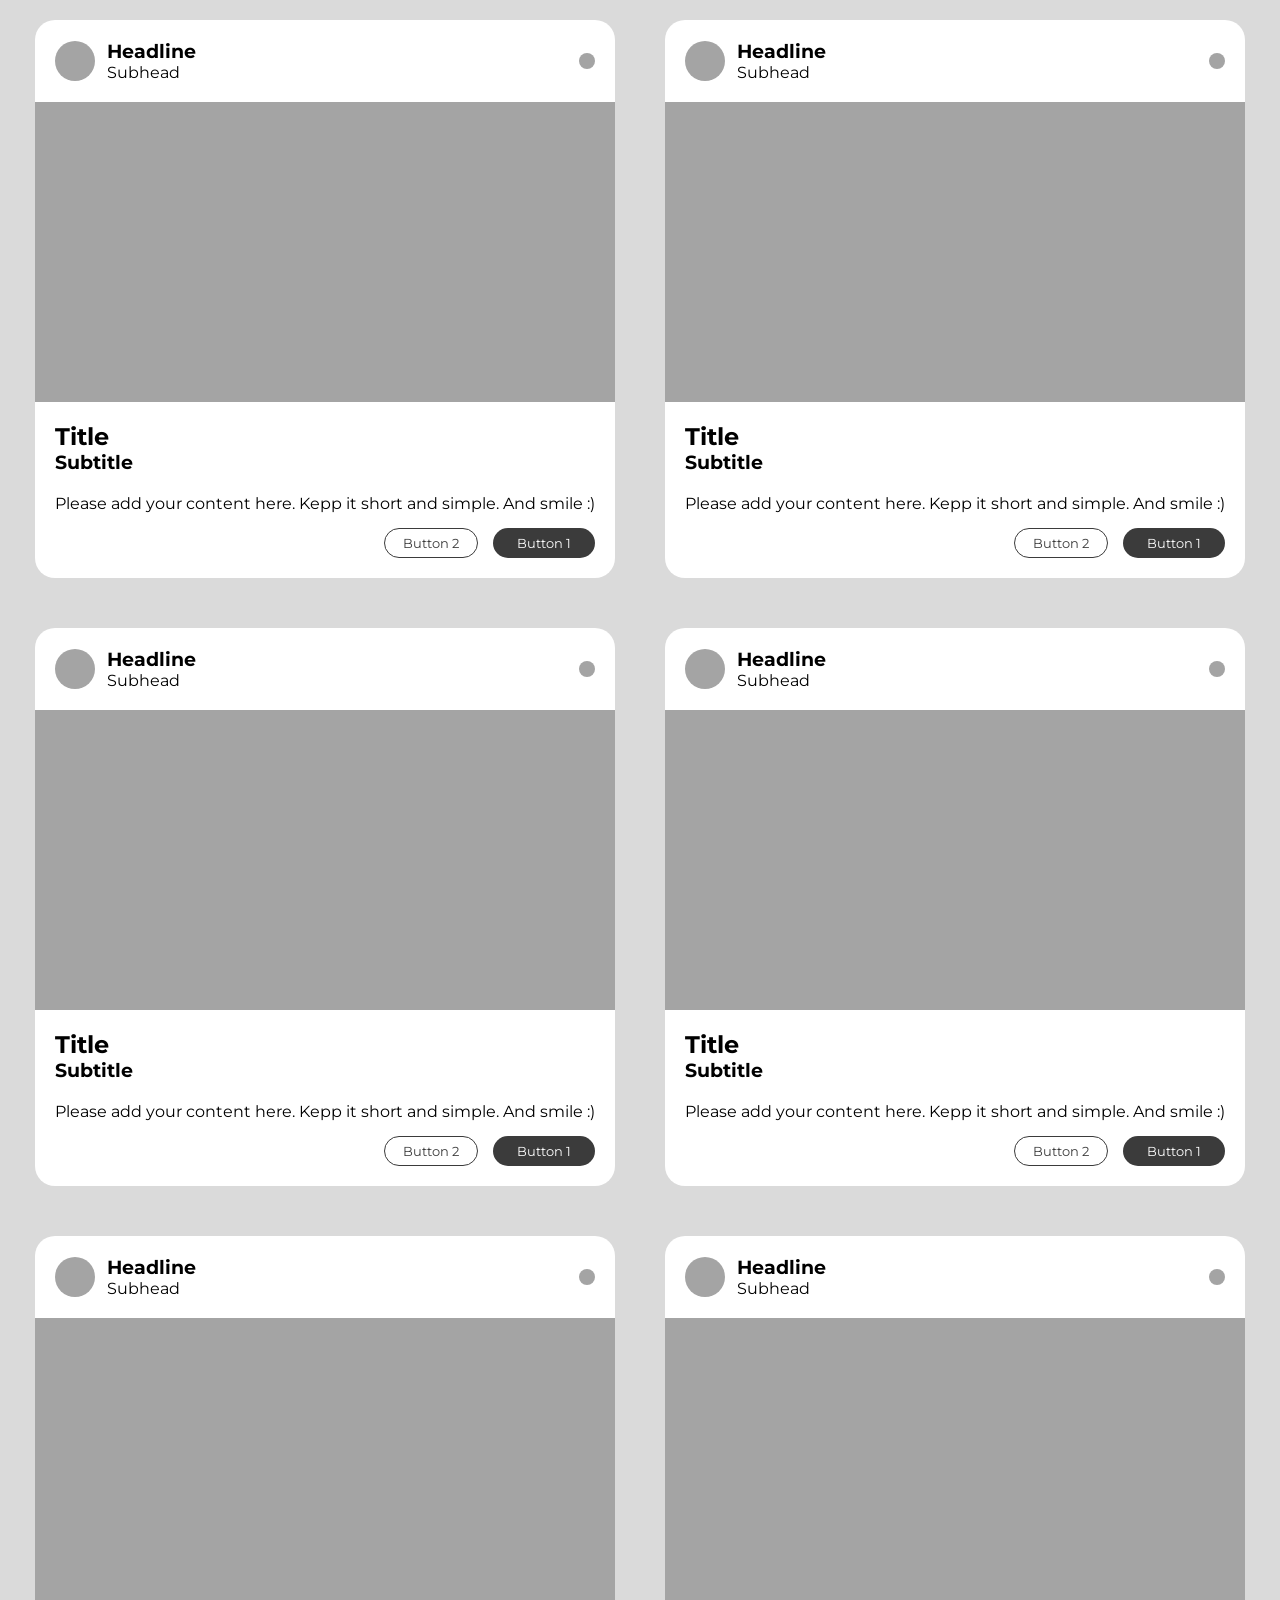
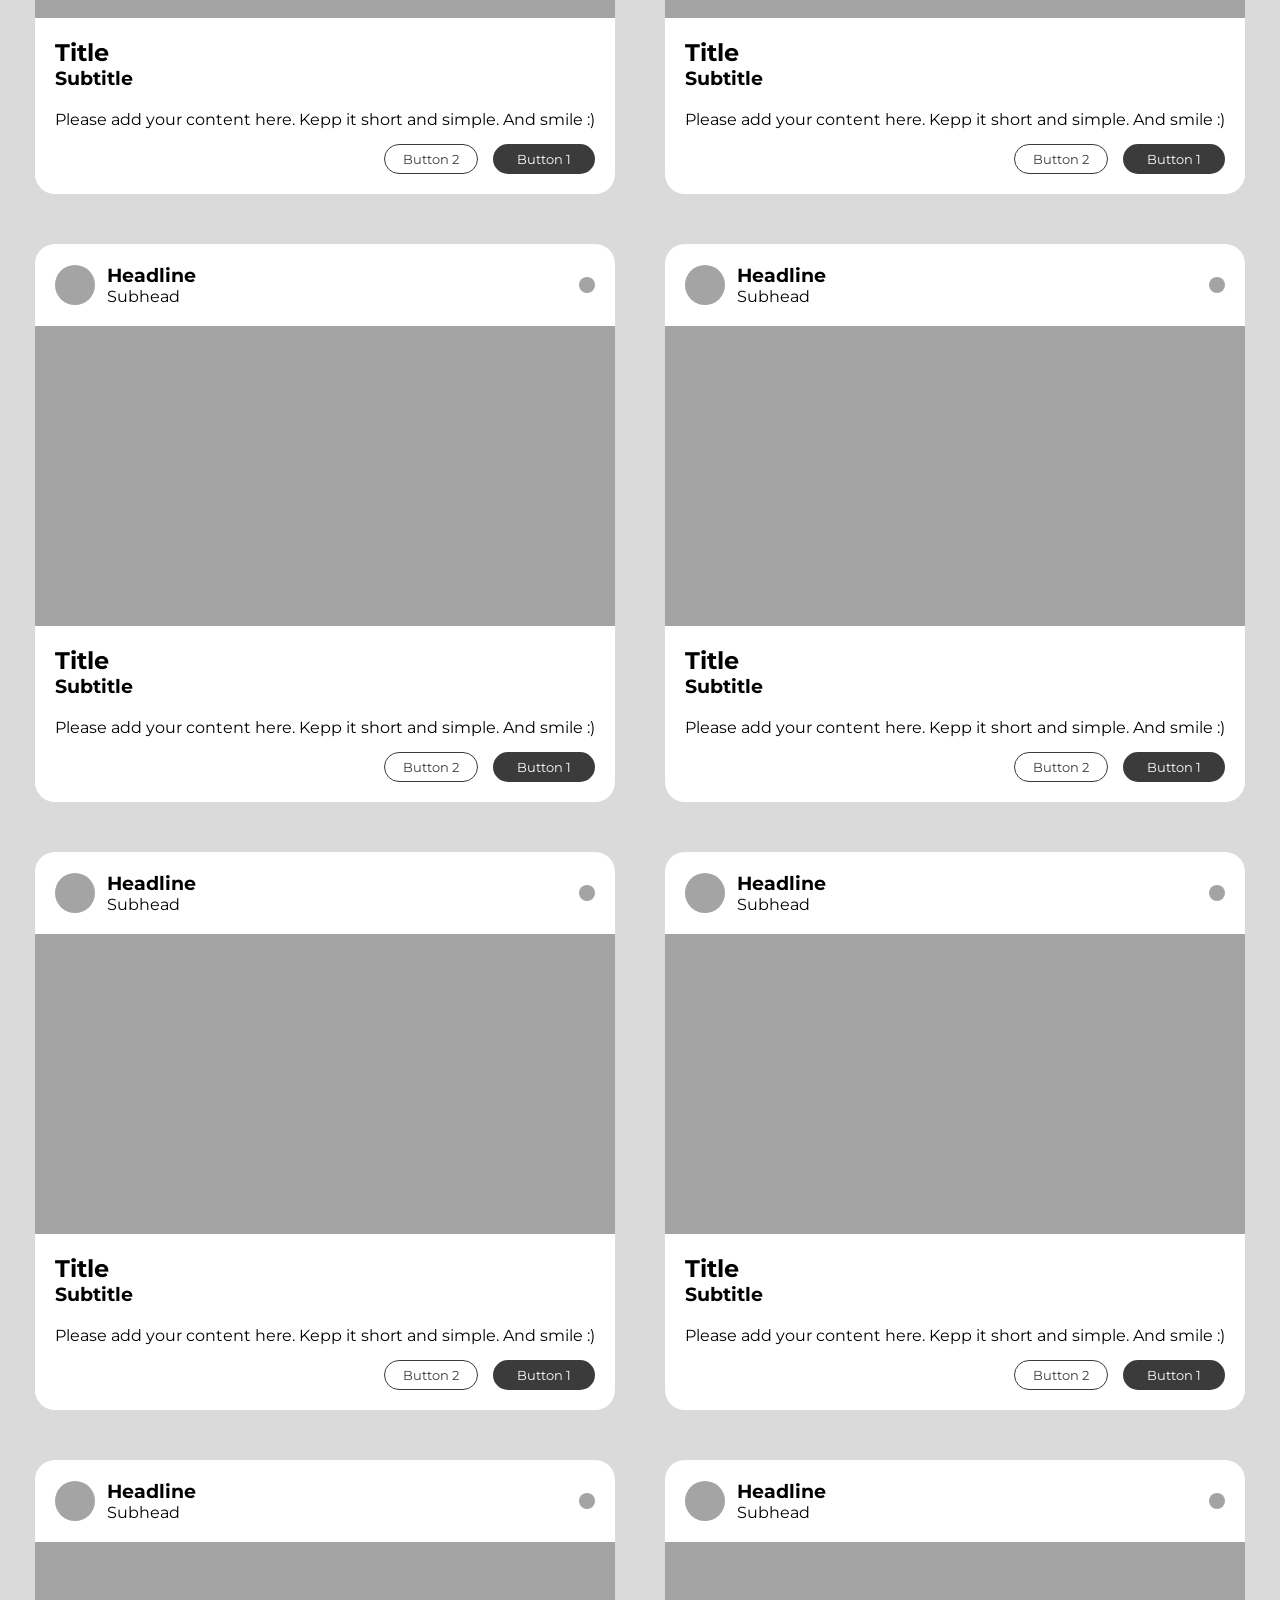
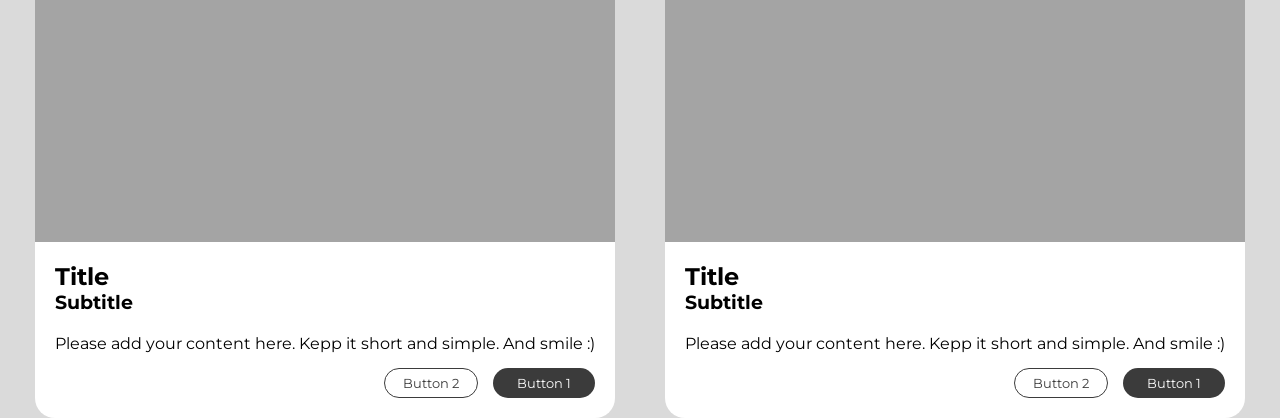
<file: card-hm/index.html>
<!DOCTYPE html>
<html lang="en">
<head>
  <meta charset="UTF-8">
  <meta name="viewport" content="width=device-width, initial-scale=1.0">
  <link rel="stylesheet" href="index.css">
  <link rel="preconnect" href="https://fonts.googleapis.com">
  <link rel="preconnect" href="https://fonts.gstatic.com" crossorigin>
  <link href="https://fonts.googleapis.com/css2?family=Montserrat:ital,wght@0,100..900;1,100..900&display=swap" rel="stylesheet">
  <title>Document</title>
</head>
<body>
 <div class="cards">
   <div class="card">
    <div class="header">
      <div class="header-info">
        <div class="avatar"></div>
        <div class="header-text">
          <h3>Headline</h3>
          <p>Subhead</p>
        </div>
      </div>
      <div class="header-btn"></div>
    </div>
    <div class="image"></div>
    <div class="card-content">
      <h2>Title</h2>
      <h3>Subtitle</h3>
      <p class="card-content-text">Please add your content here. Kepp it short and simple. And smile :)</p>
      <div class="card-buttons">
        <button class="button-1">Button 1</button>
       <button class="button-2">Button 2</button> 
      </div>
    </div>
    </div>
    <div class="card">
      <div class="header">
        <div class="header-info">
          <div class="avatar"></div>
          <div class="header-text">
            <h3>Headline</h3>
            <p>Subhead</p>
          </div>
        </div>
        <div class="header-btn"></div>
      </div>
      <div class="image"></div>
      <div class="card-content">
        <h2>Title</h2>
        <h3>Subtitle</h3>
        <p class="card-content-text">Please add your content here. Kepp it short and simple. And smile :)</p>
        <div class="card-buttons">
          <button class="button-1">Button 1</button>
        <button class="button-2">Button 2</button> 
        </div>
      </div>
    </div>
    <div class="card">
      <div class="header">
        <div class="header-info">
          <div class="avatar"></div>
          <div class="header-text">
            <h3>Headline</h3>
            <p>Subhead</p>
          </div>
        </div>
        <div class="header-btn"></div>
      </div>
      <div class="image"></div>
      <div class="card-content">
        <h2>Title</h2>
        <h3>Subtitle</h3>
        <p class="card-content-text">Please add your content here. Kepp it short and simple. And smile :)</p>
        <div class="card-buttons">
          <button class="button-1">Button 1</button>
        <button class="button-2">Button 2</button> 
        </div>
      </div>
    </div>
    <div class="card">
    <div class="header">
      <div class="header-info">
        <div class="avatar"></div>
        <div class="header-text">
          <h3>Headline</h3>
          <p>Subhead</p>
        </div>
      </div>
      <div class="header-btn"></div>
    </div>
    <div class="image"></div>
    <div class="card-content">
      <h2>Title</h2>
      <h3>Subtitle</h3>
      <p class="card-content-text">Please add your content here. Kepp it short and simple. And smile :)</p>
      <div class="card-buttons">
        <button class="button-1">Button 1</button>
       <button class="button-2">Button 2</button> 
      </div>
    </div>
    </div>
    <div class="card">
      <div class="header">
        <div class="header-info">
          <div class="avatar"></div>
          <div class="header-text">
            <h3>Headline</h3>
            <p>Subhead</p>
          </div>
        </div>
        <div class="header-btn"></div>
      </div>
      <div class="image"></div>
      <div class="card-content">
        <h2>Title</h2>
        <h3>Subtitle</h3>
        <p class="card-content-text">Please add your content here. Kepp it short and simple. And smile :)</p>
        <div class="card-buttons">
          <button class="button-1">Button 1</button>
        <button class="button-2">Button 2</button> 
        </div>
      </div>
    </div>
    <div class="card">
      <div class="header">
        <div class="header-info">
          <div class="avatar"></div>
          <div class="header-text">
            <h3>Headline</h3>
            <p>Subhead</p>
          </div>
        </div>
        <div class="header-btn"></div>
      </div>
      <div class="image"></div>
      <div class="card-content">
        <h2>Title</h2>
        <h3>Subtitle</h3>
        <p class="card-content-text">Please add your content here. Kepp it short and simple. And smile :)</p>
        <div class="card-buttons">
          <button class="button-1">Button 1</button>
        <button class="button-2">Button 2</button> 
        </div>
      </div>
    </div>
    <div class="card">
    <div class="header">
      <div class="header-info">
        <div class="avatar"></div>
        <div class="header-text">
          <h3>Headline</h3>
          <p>Subhead</p>
        </div>
      </div>
      <div class="header-btn"></div>
    </div>
    <div class="image"></div>
    <div class="card-content">
      <h2>Title</h2>
      <h3>Subtitle</h3>
      <p class="card-content-text">Please add your content here. Kepp it short and simple. And smile :)</p>
      <div class="card-buttons">
        <button class="button-1">Button 1</button>
       <button class="button-2">Button 2</button> 
      </div>
    </div>
    </div>
    <div class="card">
      <div class="header">
        <div class="header-info">
          <div class="avatar"></div>
          <div class="header-text">
            <h3>Headline</h3>
            <p>Subhead</p>
          </div>
        </div>
        <div class="header-btn"></div>
      </div>
      <div class="image"></div>
      <div class="card-content">
        <h2>Title</h2>
        <h3>Subtitle</h3>
        <p class="card-content-text">Please add your content here. Kepp it short and simple. And smile :)</p>
        <div class="card-buttons">
          <button class="button-1">Button 1</button>
        <button class="button-2">Button 2</button> 
        </div>
      </div>
    </div>
    <div class="card">
      <div class="header">
        <div class="header-info">
          <div class="avatar"></div>
          <div class="header-text">
            <h3>Headline</h3>
            <p>Subhead</p>
          </div>
        </div>
        <div class="header-btn"></div>
      </div>
      <div class="image"></div>
      <div class="card-content">
        <h2>Title</h2>
        <h3>Subtitle</h3>
        <p class="card-content-text">Please add your content here. Kepp it short and simple. And smile :)</p>
        <div class="card-buttons">
          <button class="button-1">Button 1</button>
        <button class="button-2">Button 2</button> 
        </div>
      </div>
    </div>
    <div class="card">
    <div class="header">
      <div class="header-info">
        <div class="avatar"></div>
        <div class="header-text">
          <h3>Headline</h3>
          <p>Subhead</p>
        </div>
      </div>
      <div class="header-btn"></div>
    </div>
    <div class="image"></div>
    <div class="card-content">
      <h2>Title</h2>
      <h3>Subtitle</h3>
      <p class="card-content-text">Please add your content here. Kepp it short and simple. And smile :)</p>
      <div class="card-buttons">
        <button class="button-1">Button 1</button>
       <button class="button-2">Button 2</button> 
      </div>
    </div>
    </div>
    <div class="card">
      <div class="header">
        <div class="header-info">
          <div class="avatar"></div>
          <div class="header-text">
            <h3>Headline</h3>
            <p>Subhead</p>
          </div>
        </div>
        <div class="header-btn"></div>
      </div>
      <div class="image"></div>
      <div class="card-content">
        <h2>Title</h2>
        <h3>Subtitle</h3>
        <p class="card-content-text">Please add your content here. Kepp it short and simple. And smile :)</p>
        <div class="card-buttons">
          <button class="button-1">Button 1</button>
        <button class="button-2">Button 2</button> 
        </div>
      </div>
    </div>
    <div class="card">
      <div class="header">
        <div class="header-info">
          <div class="avatar"></div>
          <div class="header-text">
            <h3>Headline</h3>
            <p>Subhead</p>
          </div>
        </div>
        <div class="header-btn"></div>
      </div>
      <div class="image"></div>
      <div class="card-content">
        <h2>Title</h2>
        <h3>Subtitle</h3>
        <p class="card-content-text">Please add your content here. Kepp it short and simple. And smile :)</p>
        <div class="card-buttons">
          <button class="button-1">Button 1</button>
        <button class="button-2">Button 2</button> 
        </div>
      </div>
    </div>
 </div>
</body>
</html>
</file>
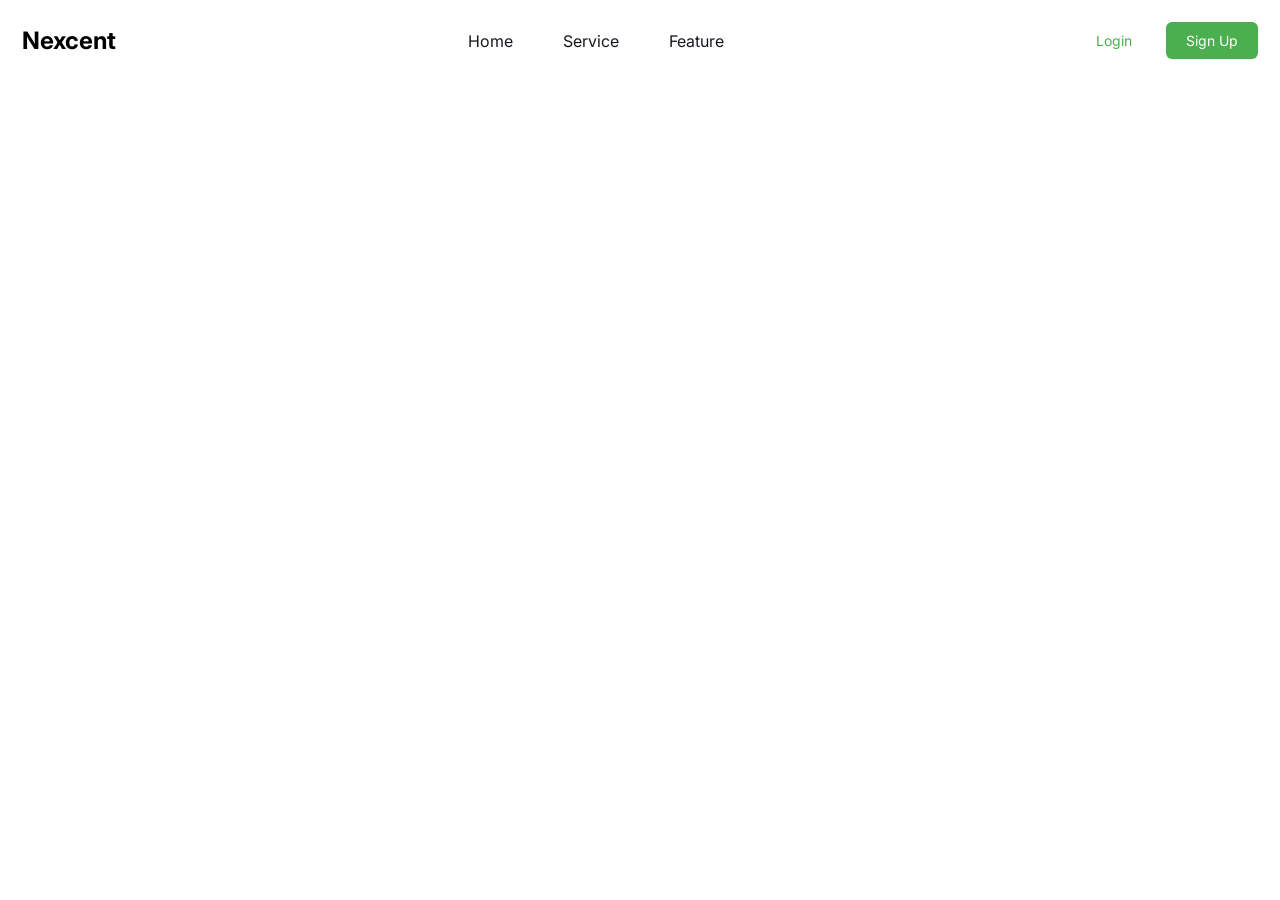
<file: nexcent/index.html>
<!DOCTYPE html>
<html lang="en">
<head>
  <meta charset="UTF-8">
  <meta name="viewport" content="width=device-width, initial-scale=1.0">
  <link rel="stylesheet" href="index.css">
  <link rel="preconnect" href="https://fonts.googleapis.com">
  <link rel="preconnect" href="https://fonts.gstatic.com" crossorigin>
  <link href="https://fonts.googleapis.com/css2?family=Inter:ital,opsz,wght@0,14..32,100..900;1,14..32,100..900&display=swap" rel="stylesheet">
  <title>Nexcent</title>
</head>
<body>
  <!-- HEADER -->
   <header class="header">
    <h2 class="header__logo">Nexcent</h2>
    <nav class="header__nav">
      <a class="header__link" href="#">Home</a>
      <a class="header__link" href="#">Service</a>
      <a class="header__link" href="#">Feature</a>
    </nav>
    <div class="header__buttons">
      <button class="header__login">Login</button>
      <button class="header__signup">Sign Up</button>
    </div>
   </header>

   <!-- MAIN -->
   <main>
    
   </main>
</body>
</html>
</file>
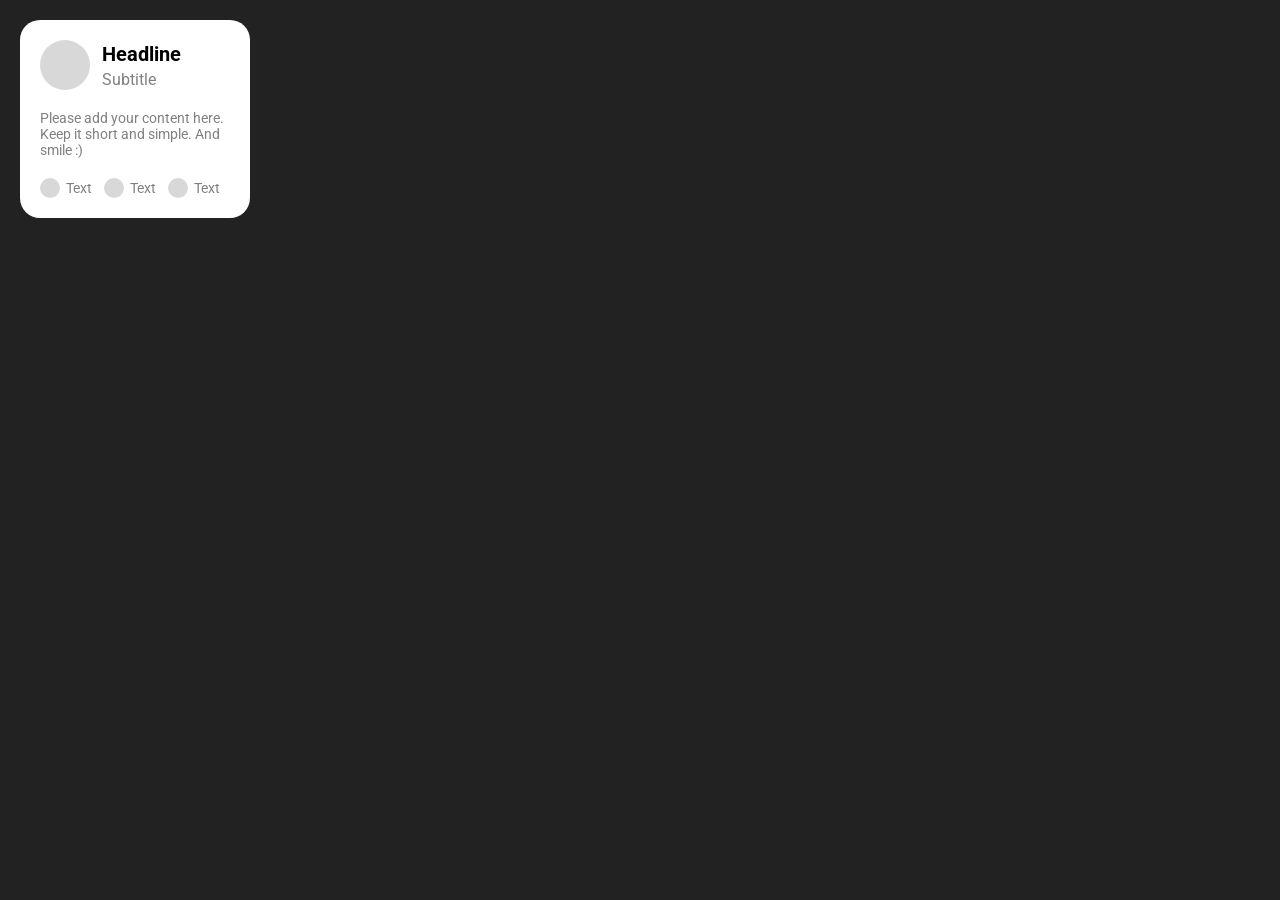
<file: card/card.html>
<!DOCTYPE html>
<html lang="en">
<head>
  <meta charset="UTF-8">
  <meta name="viewport" content="width=device-width, initial-scale=1.0">
  <link rel="stylesheet" href="card.css">
  <link rel="preconnect" href="https://fonts.googleapis.com">
  <link rel="preconnect" href="https://fonts.gstatic.com" crossorigin>
  <link href="https://fonts.googleapis.com/css2?family=Roboto:ital,wght@0,100..900;1,100..900&display=swap" rel="stylesheet">

  <title>Document</title>
</head>
<body>
  <div class="card">
    <div class="header">
      <div class="avatar"></div>
      <div>
        <h3 class="title">Headline</h3>
        <p class="subtitle">Subtitle</p>
      </div>
    </div>
    <p class="description">
      Please add your content here. Keep it short and simple. And smile :)
    </p>
    <div class="info">
      <div class="info-item">
        <div class="info-img"></div>
        <p class="info-item-text">Text</p>
      </div>
      <div class="info-item">
        <div class="info-img"></div>
        <p class="info-item-text">Text</p>
      </div>
      <div class="info-item">
        <div class="info-img"></div>
        <p class="info-item-text">Text</p>
      </div>
    </div>
  </div>
</body>
</html>
</file>
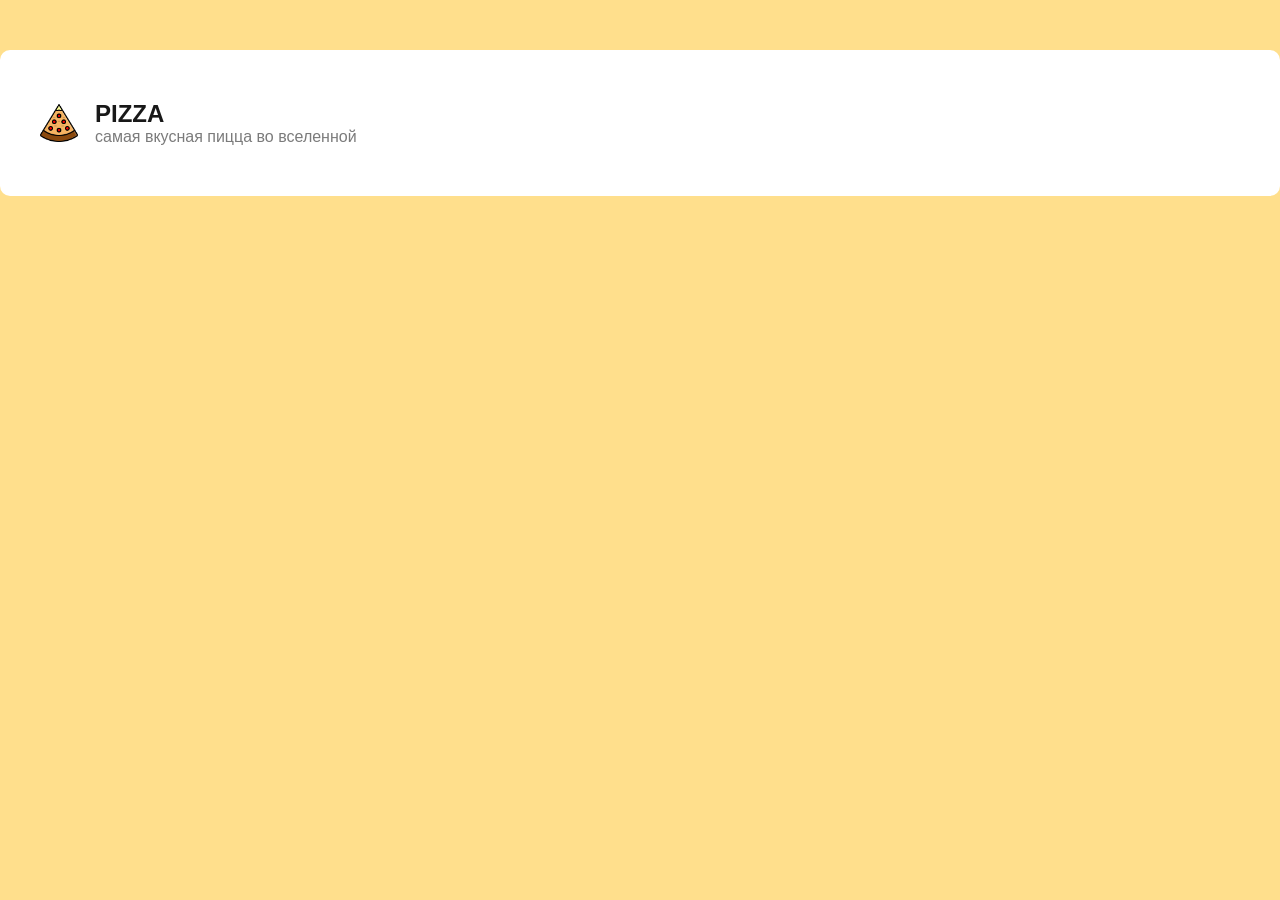
<file: pizza/pages/cart.html>
<!DOCTYPE html>
<html lang="en">
<head>
  <meta charset="UTF-8">
  <meta name="viewport" content="width=device-width, initial-scale=1.0">
  <link rel="stylesheet" href="cart.css">
  <link rel="stylesheet" href="../styles/reset.css">
  <title>Document</title>
</head>
<body>
  <div class="container">
    <header class="header">
      <div class="header__logo-container">
        <img src="../public/logo.svg" alt="Logo Pizza" class="header__logo">
        <div class="header__logo-text">
          <h2 class="header__logo-title">PIZZA</h2>
          <p class="header__logo-subtitle">самая вкусная пицца во вселенной</p>
        </div>
      </div>
    </header>
  </div>
</body>
</html>
</file>
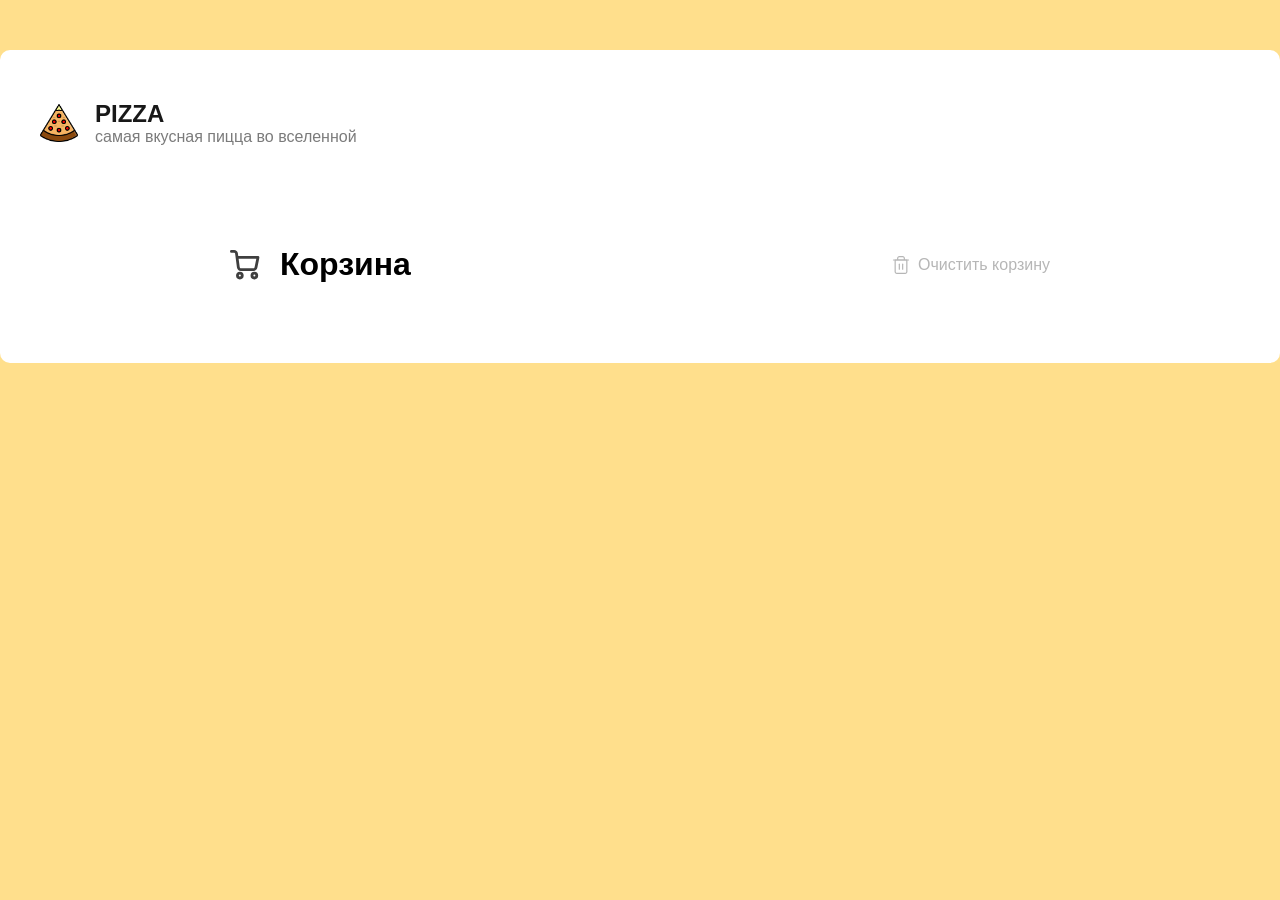
<file: pizza/pages/cart/cart.html>
<!DOCTYPE html>
<html lang="en">
<head>
  <meta charset="UTF-8">
  <meta name="viewport" content="width=device-width, initial-scale=1.0">
  <link rel="stylesheet" href="cart.css">
  <link rel="stylesheet" href="../../styles/reset.css">
  <title>Document</title>
</head>
<body>
  <div class="container">
    <header class="header">
      <div class="header__logo-container">
        <img src="../../public/logo.svg" alt="Logo Pizza" class="header__logo">
        <div class="header__logo-text">
          <h2 class="header__logo-title">PIZZA</h2>
          <p class="header__logo-subtitle">самая вкусная пицца во вселенной</p>
        </div>
      </div>
    </header>

    <main>
      <ul class="cart-list">
        <header class="cart-header">
        <div class="cart-header-logo">
          <img src="../../public/icons/cart/cart.svg" alt="">
          <h2 class="cart-header-title">Корзина</h2>
        </div>
        <button class="cart-header-clear">
          <img src="../../public/icons/cart/trash.svg" alt="">
          <p class="cart-header-clear-text">Очистить корзину</p>
        </button>
        </header>
      </ul>
    </main>
  </div>

  <script src="cart.js"></script>
</body>
</html>
</file>
<file: card-hm/index.css>
* {
  margin: 0;
  padding: 0;
  box-sizing: border-box;
  font-family: "Montserrat", sans-serif;
}

button {
  background: none;
  border: none;
  outline: none;
}

body {
  background-color: #dadada;
}

.cards {
  display: flex;
  flex-wrap: wrap;
  gap: 50px;
  justify-content: center;
  margin-top: 20px;
}

.card {
  background-color: white;
  border-radius: 20px;
}

.header-info {
  display: flex;
  align-items: center;
  gap: 12px;
}

.avatar {
  width: 40px;
  height: 40px;
  background-color: rgb(164, 164, 164);
  border-radius: 100%;
}

.header-btn {
  width: 16px;
  height: 16px;
  background-color: rgb(164, 164, 164);
  border-radius: 100%;
}

.header {
  padding: 20px;
  display: flex;
  align-items: center;
  justify-content: space-between;
}

.image {
  height: 300px;
  background-color: rgb(164, 164, 164);
}

.card-content {
  padding: 20px;
}

.card-content-text {
  margin-top: 20px;
}

.card-buttons {
  display: flex;
  justify-content: end;
  flex-direction: row-reverse;
  margin-top: 15px;
  gap: 15px;
}

.button-1 {
  background-color: rgb(59, 59, 59);
  color: white;
  padding: 6px 24px;
  border-radius: 16px;
}

.button-2 {
  background-color: rgb(255, 255, 255);
  color: rgb(59, 59, 59);
  padding: 6px 18px;
  border-radius: 16px;
  border: 1px solid rgb(59, 59, 59);
}
</file>
<file: nexcent/index.css>
* {
  margin: 0;
  padding: 0;
  box-sizing: border-box;
  font-family: "Inter", sans-serif;
}

a {
  text-decoration: none;
}

button {
  background: none;
  outline: 0;
  border: 0;
  cursor: pointer;
}

.header {
  display: flex;
  align-items: center;
  justify-content: space-between;
  padding: 22px;
}

.header__nav {
  display: flex;
  gap: 50px;
}

.header__link {
  color: #18191F;
  font-size: 16px;
  transition: 0.2s all;
  position: relative;
}

.header__link::after {
  content: "";
  position: absolute;
  left: 0;
  bottom: -4px;
  width: 0%;
  height: 2px;
  background-color: #4CAF4F;
  transition: 0.5s all;
}

.header__link:hover::after {
  width: 100%;
}

.header__buttons {
  display: flex;
  align-items: center;
  gap: 14px;
}

.header__login, .header__signup {
  font-size: 14px;
  padding: 10px 20px;
  border-radius: 6px;
}

.header__login {
  color: #4CAF4F;
  background-color: white;
  transition: 0.2s all;
}

.header__login:hover {
  background-color: #4CAF4F;
  color: white;
}

.header__signup {
  background-color: #4CAF4F;
  color: white;
}
</file>
<file: card/card.css>
* {
  margin: 0;
  padding: 0;
  box-sizing: border-box;
}

body {
  background-color: rgb(34, 34, 34);
  font-family: "Roboto", sans-serif;
}

.card {
  display: flex;
  flex-direction: column;
  gap: 20px;
  margin: 20px;
  padding: 20px;

  max-width: 230px;
  background-color: white;

  border-radius: 20px;
}

.header {
  display: flex;
  align-items: center;
  gap: 12px;
}

.title {
  font-size: 20px;
}

.subtitle {
  font-size: 16px;
  color: gray;
  margin-top: 4px;
}

.avatar {
  width: 50px;
  height: 50px;
  background-color: rgb(216, 216, 216);
  border-radius: 100%;
}

.description {
  font-size: 14px;
  color: gray;
}

.info {
  display: flex;
  align-items: center;
  gap: 12px;
}

.info-item {
  display: flex;
  align-items: center;
  gap: 6px;
}
.info-img {
  width: 20px;
  height: 20px;
  border-radius: 100%;
  background-color: rgb(216, 216, 216);
}

.info-item-text {
  font-size: 14px;
  color: gray;
}
</file>
<file: pizza/pages/cart.css>
body {
  background-color: #FFDF8C;
}

.container {
  background-color: white;
  max-width: 1340px;
  margin: 50px auto;
  padding: 50px 40px;
  border-radius: 10px;
}

main {
  margin-top: 32px;
}

.header {
  display: flex;
  align-items: center;
  justify-content: space-between;
}

.header__logo-container {
  display: flex;
  gap: 17px;
}

.header__logo-text {
  display: flex;
  flex-direction: column;
}

.header__logo-title {
  color: #181818;
  font-size: 24px;
}

.header__logo-subtitle {
  color: #7B7B7B;
  font-size: 16px;
}
</file>
<file: pizza/pages/cart/cart.css>
body {
  background-color: #FFDF8C;
}

.container {
  background-color: white;
  max-width: 1340px;
  margin: 50px auto;
  padding: 50px 40px;
  border-radius: 10px;
}

main {
  margin-top: 32px;
}

.header {
  display: flex;
  align-items: center;
  justify-content: space-between;
}

.header__logo-container {
  display: flex;
  gap: 17px;
}

.header__logo-text {
  display: flex;
  flex-direction: column;
}

.header__logo-title {
  color: #181818;
  font-size: 24px;
}

.header__logo-subtitle {
  color: #7B7B7B;
  font-size: 16px;
}

.cart-list {
  display: flex;
  flex-direction: column;
  list-style: none;
  max-width: 820px;
  margin: 0 auto;
  margin-top: 100px;
}

.cart-header {
  display: flex;
  justify-content: space-between;
  padding-bottom: 30px;
}

.cart-header-logo {
  display: flex;
  align-items: center;
  gap: 20px;
}

.cart-header-title {
  font-size: 32px;
  font-weight: bold;
}

.cart-header-clear {
  display: flex;
  align-items: center;
  gap: 7px;
}

.cart-header-clear-text {
  font-size: 16px;
  color: #b6b6b6;
}

.cart-item {
  border-top: 1px solid gainsboro;
  padding: 30px 0px;
}

.cart-item-block {
  display: flex;
  justify-content: space-between;
  align-items: center;
}

.block-info-img {
  width: 80px;
  height: 80px;
}

.block-info {
  display: flex;
  align-items: center;
  gap: 15px;
}

.block-info-text {
  display: flex;
  flex-direction: column;
  gap: 3px;

  h4 {
    font-size: 22px;
    font-weight: bold;
  }

  p {
    font-size: 18px;
    color: #8d8d8d;
  }
}

.block-quantity {
  display: flex;
  align-items: center;
  gap: 12px;

  span {
    font-size: 22px;
    font-weight: bold;
  }
}

.cart-item-price {
  font-size: 22px;
  font-weight: bold;
}
</file>
